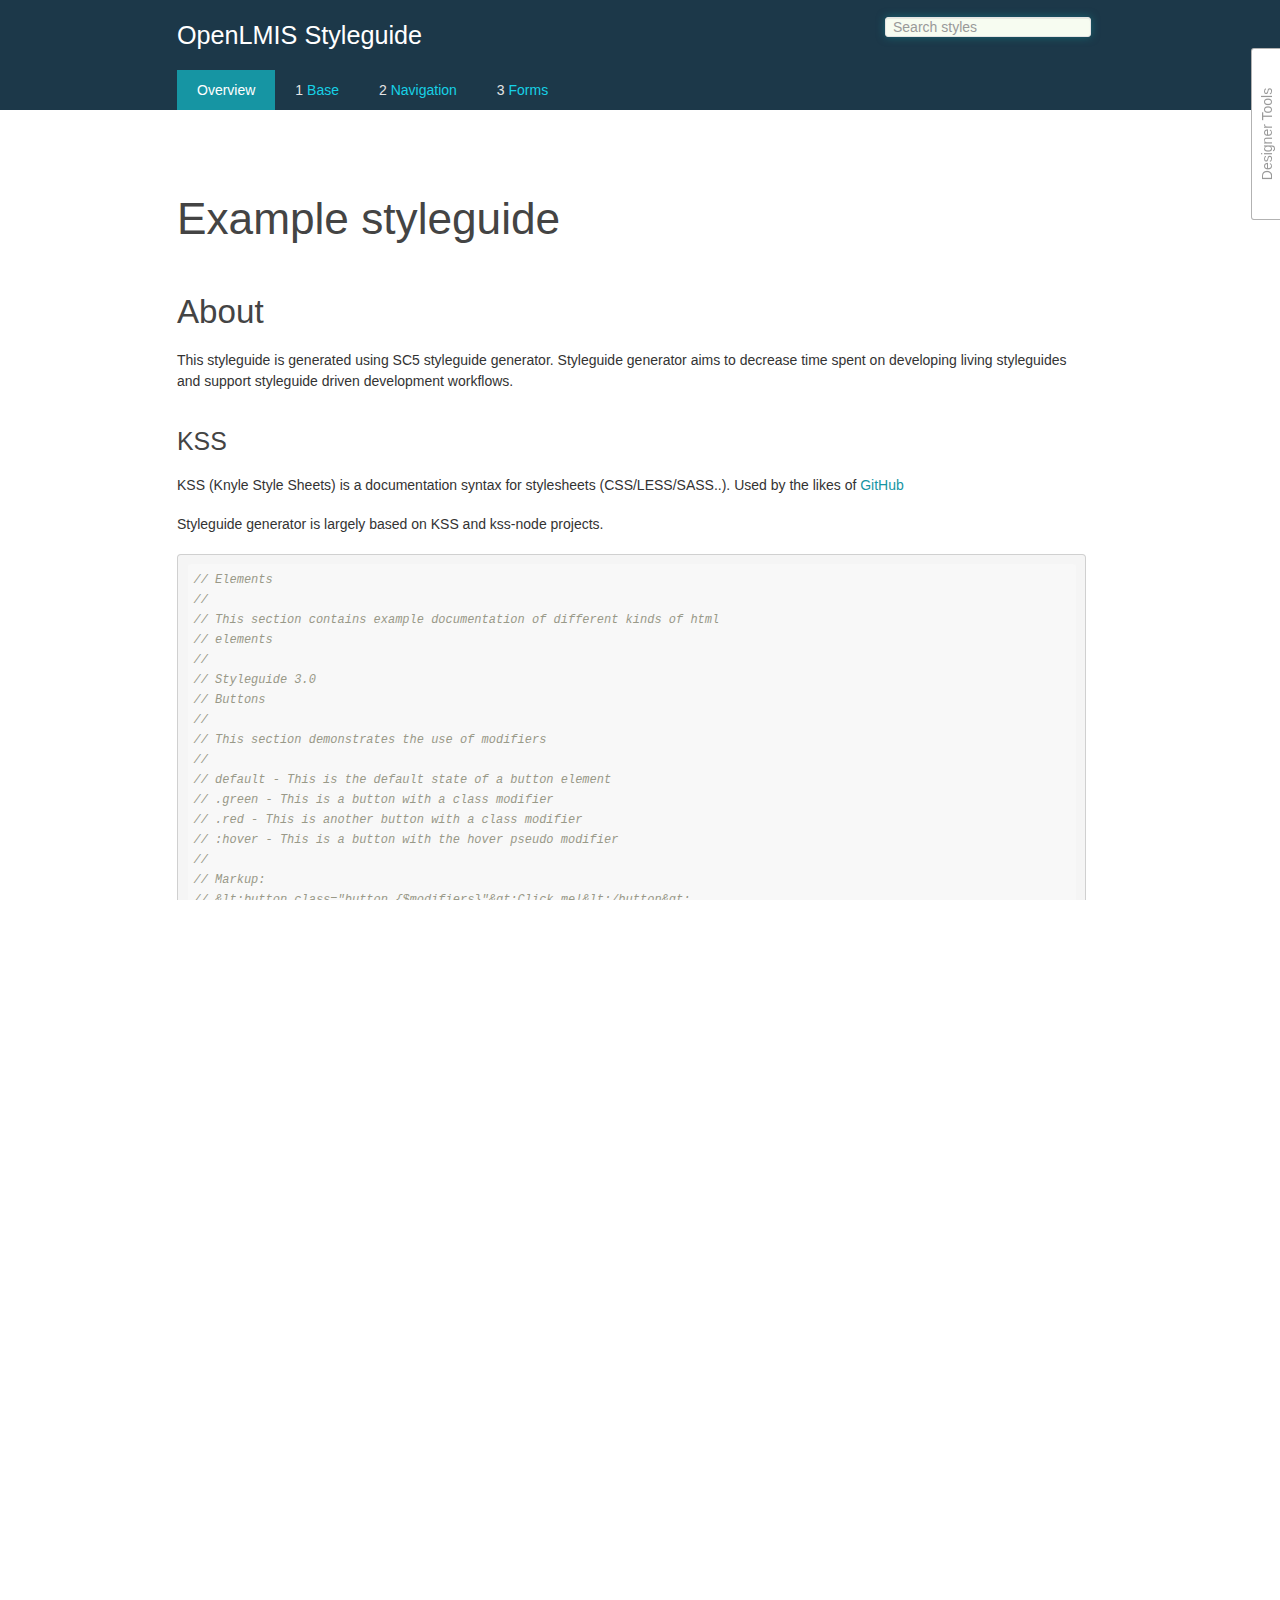
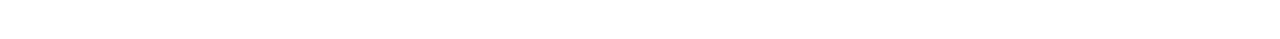
<file: index.html>
<!DOCTYPE html>
<html lang="en" ng-app="sgApp">
<head>
  <meta charset="UTF-8">
  <link rel="icon" href="/assets/img/favicon.ico">
  <meta name="viewport" content="width=device-width, initial-scale=1.0">
  <script>
    var _styleguideConfig = {"title":"OpenLMIS Styleguide","disableEncapsulation":true,"disableHtml5Mode":true,"sideNav":false};
    (function() {
      'use strict';
      var userStyleFiles = [
          '/styleguide.css',
          '/styleguide_pseudo_styles.css',
          '/styleguide_helper_elements.css'
        ],
        head = document.querySelector('head');

      function addCssLink(href, options) {
        var link = document.createElement('link');
        link.setAttribute('rel', 'stylesheet');
        link.setAttribute('type', 'text/css');
        link.setAttribute('href', href);
        if (options && options.noReload) {
          link.setAttribute('data-noreload', true);
        }
        head.appendChild(link);
      }

      // Use Shadow DOM but fallback to global styles if shadow DOM is not supported
      if (typeof head.createShadowRoot !== 'function' || _styleguideConfig.disableEncapsulation) {
        userStyleFiles.forEach(addCssLink);
      }

      addCssLink('/styleguide_at_rules.css');
      addCssLink('/styleguide-app.css', {noReload: true});
    }());
  </script>
  <script type="text/ng-template" id="userStyles.html">
    <style>
      @import url('/styleguide.css');
      @import url('/styleguide_pseudo_styles.css');
      @import url('/styleguide_helper_elements.css');
    </style>
  </script>
  <title ng-bind-html="$root.pageTitle | unsafe">OpenLMIS Styleguide</title>
  <link rel="stylesheet" type="text/css" href="/body.css"/>
  <script type="text/javascript">
    var filesConfig = [];
  </script>
  <base href="/" />
</head>
<body class="sg">
  
  <div class="sg view-index" ui-view></div>
  <script src="/js/vendor.js"></script>
  <script src="/js/app.js"></script>
  
</body>
</html>
</file>
<file: body.css>
body { background-color: #fff; font-family: Arial, sans-serif; } .content h2 { color: #17888F; }
</file>
